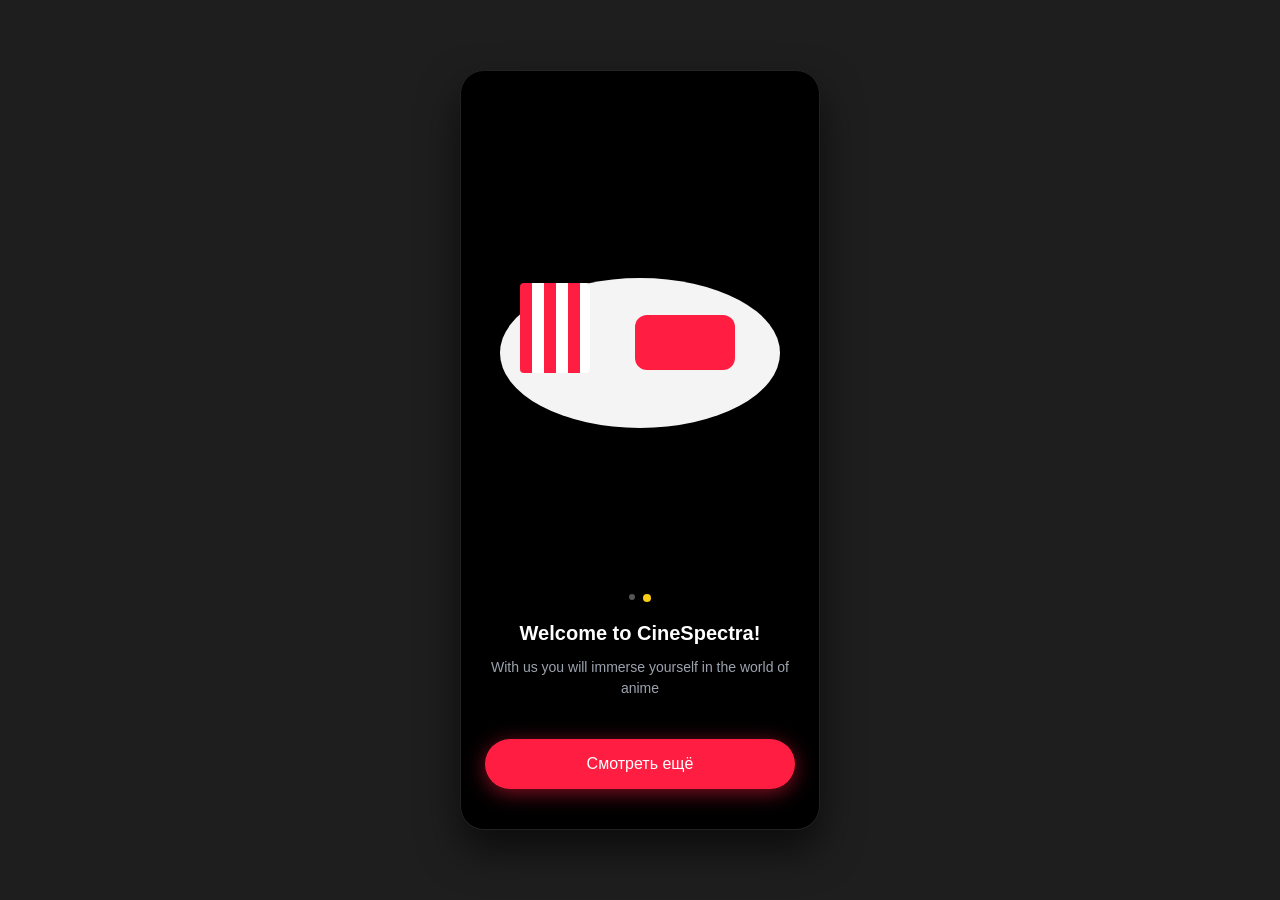
<file: index.html>
<!DOCTYPE html>
<html lang="ru">
<head>
  <meta charset="UTF-8">
  <meta name="viewport" content="width=device-width, initial-scale=1.0">
  <title>CineSpectra — Главная</title>
  <link rel="stylesheet" href="style.css">
</head>
<body>

  <div class="app-wrapper">
    <div class="phone-screen onboarding-screen">
      <div class="illustration-box">
        <div class="white-oval">
          <div class="popcorn-box"></div>
          <div class="couch-area"></div>
        </div>
      </div>
      
      <div class="onboarding-text">
        <div class="dots">
          <span class="dot"></span>
          <span class="dot active"></span>
        </div>
        <h1>Welcome to CineSpectra!</h1>
        <p>With us you will immerse yourself in the world of anime</p>
      </div>

      <div class="bottom-action">
        <a href="catalog.html" class="btn-primary">Смотреть ещё</a>
      </div>
    </div>
  </div>

</body>
</html>
</file>
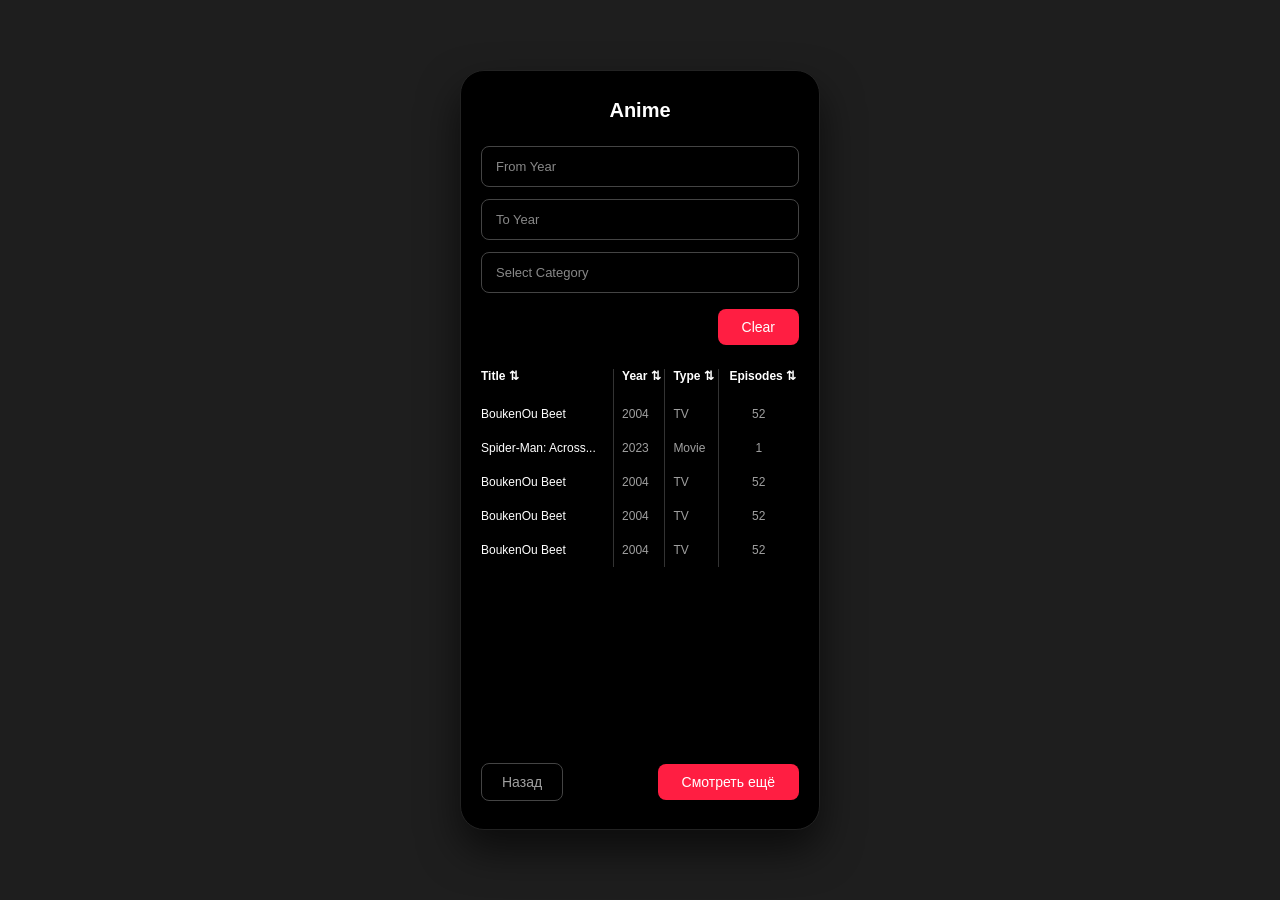
<file: catalog.html>
<!DOCTYPE html>
<html lang="ru">
<head>
  <meta charset="UTF-8">
  <meta name="viewport" content="width=device-width, initial-scale=1.0">
  <title>CineSpectra — Каталог</title>
  <link rel="stylesheet" href="style.css">
</head>
<body>

  <div class="app-wrapper">
    <div class="phone-screen catalog-screen">
      <h2 class="screen-title">Anime</h2>

      <div class="filters">
        <input type="text" class="input-field" placeholder="From Year">
        <input type="text" class="input-field" placeholder="To Year">
        <div class="select-wrapper">
          <select class="input-field">
            <option value="">Select Category</option>
            <option value="action">Action</option>
            <option value="adventure">Adventure</option>
          </select>
        </div>
        <div class="clear-btn-wrapper">
          <button class="btn-small-primary">Clear</button>
        </div>
      </div>

      <table class="anime-table">
        <thead>
          <tr>
            <th>Title ⇅</th>
            <th>Year ⇅</th>
            <th>Type ⇅</th>
            <th>Episodes ⇅</th>
          </tr>
        </thead>
        <tbody>
          <tr>
            <td><a href="details.html" class="table-link">BoukenOu Beet</a></td>
            <td>2004</td>
            <td>TV</td>
            <td>52</td>
          </tr>
          <tr>
            <td><a href="details.html" class="table-link">Spider-Man: Across...</a></td>
            <td>2023</td>
            <td>Movie</td>
            <td>1</td>
          </tr>
          <tr>
            <td><a href="details.html" class="table-link">BoukenOu Beet</a></td>
            <td>2004</td>
            <td>TV</td>
            <td>52</td>
          </tr>
          <tr>
            <td><a href="details.html" class="table-link">BoukenOu Beet</a></td>
            <td>2004</td>
            <td>TV</td>
            <td>52</td>
          </tr>
          <tr>
            <td><a href="details.html" class="table-link">BoukenOu Beet</a></td>
            <td>2004</td>
            <td>TV</td>
            <td>52</td>
          </tr>
        </tbody>
      </table>

      <div class="pagination">
        <a href="index.html" class="btn-outline">Назад</a>
        <a href="details.html" class="btn-small-primary">Смотреть ещё</a>
      </div>
    </div>
  </div>

</body>
</html>
</file>
<file: style.css>
* {
  box-sizing: border-box;
  margin: 0;
  padding: 0;
  font-family: -apple-system, BlinkMacSystemFont, "Segoe UI", Roboto, Helvetica, Arial, sans-serif;
}

body {
  background-color: #1e1e1e;
  color: #ffffff;
  min-height: 100vh;
  display: flex;
  justify-content: center;
  align-items: center;
  padding: 20px;
}

.app-wrapper {
  display: flex;
  justify-content: center;
  width: 100%;
}

.phone-screen {
  width: 360px;
  min-height: 760px;
  background-color: #000000;
  border-radius: 24px;
  overflow: hidden;
  display: flex;
  flex-direction: column;
  box-shadow: 0 20px 40px rgba(0, 0, 0, 0.6);
  border: 1px solid #222222;
}

.btn-primary {
  display: block;
  width: 100%;
  padding: 16px;
  background-color: #ff1e42;
  color: #ffffff;
  text-decoration: none;
  text-align: center;
  border: none;
  border-radius: 30px;
  font-size: 16px;
  font-weight: 500;
  cursor: pointer;
  box-shadow: 0 4px 20px rgba(255, 30, 66, 0.5);
  transition: opacity 0.2s;
}

.btn-primary:hover {
  opacity: 0.9;
}

.btn-small-primary {
  display: inline-block;
  background-color: #ff1e42;
  color: #ffffff;
  text-decoration: none;
  border: none;
  border-radius: 8px;
  padding: 10px 24px;
  font-size: 14px;
  font-weight: 500;
  cursor: pointer;
}

.btn-outline {
  display: inline-block;
  background-color: transparent;
  color: #a0a0a0;
  text-decoration: none;
  border: 1px solid #444444;
  border-radius: 8px;
  padding: 10px 20px;
  font-size: 14px;
  cursor: pointer;
}

.onboarding-screen {
  padding: 40px 24px;
  justify-content: space-between;
}

.illustration-box {
  flex: 1;
  display: flex;
  align-items: center;
  justify-content: center;
}

.white-oval {
  width: 280px;
  height: 150px;
  background-color: #f4f4f4;
  border-radius: 50%;
  position: relative;
  display: flex;
  align-items: center;
  justify-content: center;
}

.popcorn-box {
  width: 70px;
  height: 90px;
  background: repeating-linear-gradient(90deg, #ff1e42, #ff1e42 12px, #ffffff 12px, #ffffff 24px);
  transform: translate(-35px, -25px);
  border-radius: 4px;
}

.couch-area {
  width: 100px;
  height: 55px;
  background-color: #ff1e42;
  border-radius: 12px;
  transform: translate(10px, -10px);
}

.onboarding-text {
  text-align: center;
  margin-bottom: 40px;
}

.dots {
  display: flex;
  justify-content: center;
  gap: 8px;
  margin-bottom: 20px;
}

.dot {
  width: 6px;
  height: 6px;
  border-radius: 50%;
  background-color: #555555;
}

.dot.active {
  background-color: #facc15;
  width: 8px;
  height: 8px;
}

.onboarding-text h1 {
  font-size: 20px;
  font-weight: 700;
  margin-bottom: 12px;
}

.onboarding-text p {
  font-size: 14px;
  color: #9ca3af;
  line-height: 1.5;
}

.catalog-screen {
  padding: 28px 20px;
}

.screen-title {
  text-align: center;
  font-size: 20px;
  font-weight: 600;
  margin-bottom: 24px;
}

.filters {
  display: flex;
  flex-direction: column;
  gap: 12px;
  margin-bottom: 24px;
}

.input-field {
  width: 100%;
  background-color: transparent;
  border: 1px solid #444444;
  border-radius: 8px;
  padding: 12px 14px;
  color: #ffffff;
  font-size: 13px;
  outline: none;
}

.input-field::placeholder {
  color: #888888;
}

.select-wrapper select {
  appearance: none;
  color: #888888;
}

.clear-btn-wrapper {
  display: flex;
  justify-content: flex-end;
  margin-top: 4px;
}

.anime-table {
  width: 100%;
  border-collapse: collapse;
  font-size: 12px;
  margin-bottom: 24px;
}

.anime-table th {
  text-align: left;
  color: #ffffff;
  font-weight: 600;
  padding-bottom: 14px;
  border-right: 1px solid #333333;
  padding-left: 8px;
}

.anime-table th:first-child {
  padding-left: 0;
}

.anime-table th:last-child {
  border-right: none;
  text-align: center;
}

.anime-table td {
  padding: 10px 8px;
  color: #a0a0a0;
  border-right: 1px solid #333333;
}

.anime-table td:first-child {
  padding-left: 0;
}

.anime-table td:last-child {
  border-right: none;
  text-align: center;
}

.table-link {
  color: #ffffff;
  text-decoration: none;
  transition: color 0.2s;
}

.table-link:hover {
  color: #ff1e42;
}

.pagination {
  display: flex;
  justify-content: space-between;
  align-items: center;
  margin-top: auto;
}

.details-screen {
  padding: 0;
}

.hero-poster {
  position: relative;
  width: 100%;
  height: 260px;
}

.hero-poster img {
  width: 100%;
  height: 100%;
  object-fit: cover;
  border-bottom-left-radius: 20px;
  border-bottom-right-radius: 20px;
}

.back-btn {
  position: absolute;
  top: 16px;
  left: 16px;
  width: 36px;
  height: 36px;
  border-radius: 50%;
  background-color: rgba(255, 255, 255, 0.3);
  backdrop-filter: blur(4px);
  border: none;
  color: #ffffff;
  text-decoration: none;
  display: flex;
  align-items: center;
  justify-content: center;
  font-size: 18px;
  cursor: pointer;
}

.details-content {
  padding: 20px;
}

.movie-title {
  text-align: center;
  font-size: 24px;
  font-weight: 600;
  margin-bottom: 4px;
}

.movie-subtitle {
  text-align: center;
  font-size: 14px;
  color: #9ca3af;
  margin-bottom: 20px;
}

.cast-grid {
  display: grid;
  grid-template-columns: repeat(4, 1fr);
  gap: 8px;
  margin-bottom: 24px;
}

.cast-card {
  display: flex;
  flex-direction: column;
  align-items: center;
  text-align: center;
}

.cast-card img {
  width: 100%;
  aspect-ratio: 1 / 1;
  object-fit: cover;
  border-radius: 8px;
  margin-bottom: 6px;
}

.cast-card span {
  font-size: 10px;
  color: #d1d5db;
  line-height: 1.2;
}

.info-block {
  margin-bottom: 18px;
}

.info-block h3 {
  font-size: 14px;
  font-weight: 600;
  margin-bottom: 6px;
  color: #ffffff;
}

.info-block p {
  font-size: 12px;
  color: #9ca3af;
  line-height: 1.5;
}

.similar-grid {
  display: flex;
  gap: 12px;
  overflow-x: auto;
  padding-top: 6px;
}

.similar-grid img {
  width: 105px;
  height: 150px;
  object-fit: cover;
  border-radius: 8px;
  flex-shrink: 0;
}
</file>
